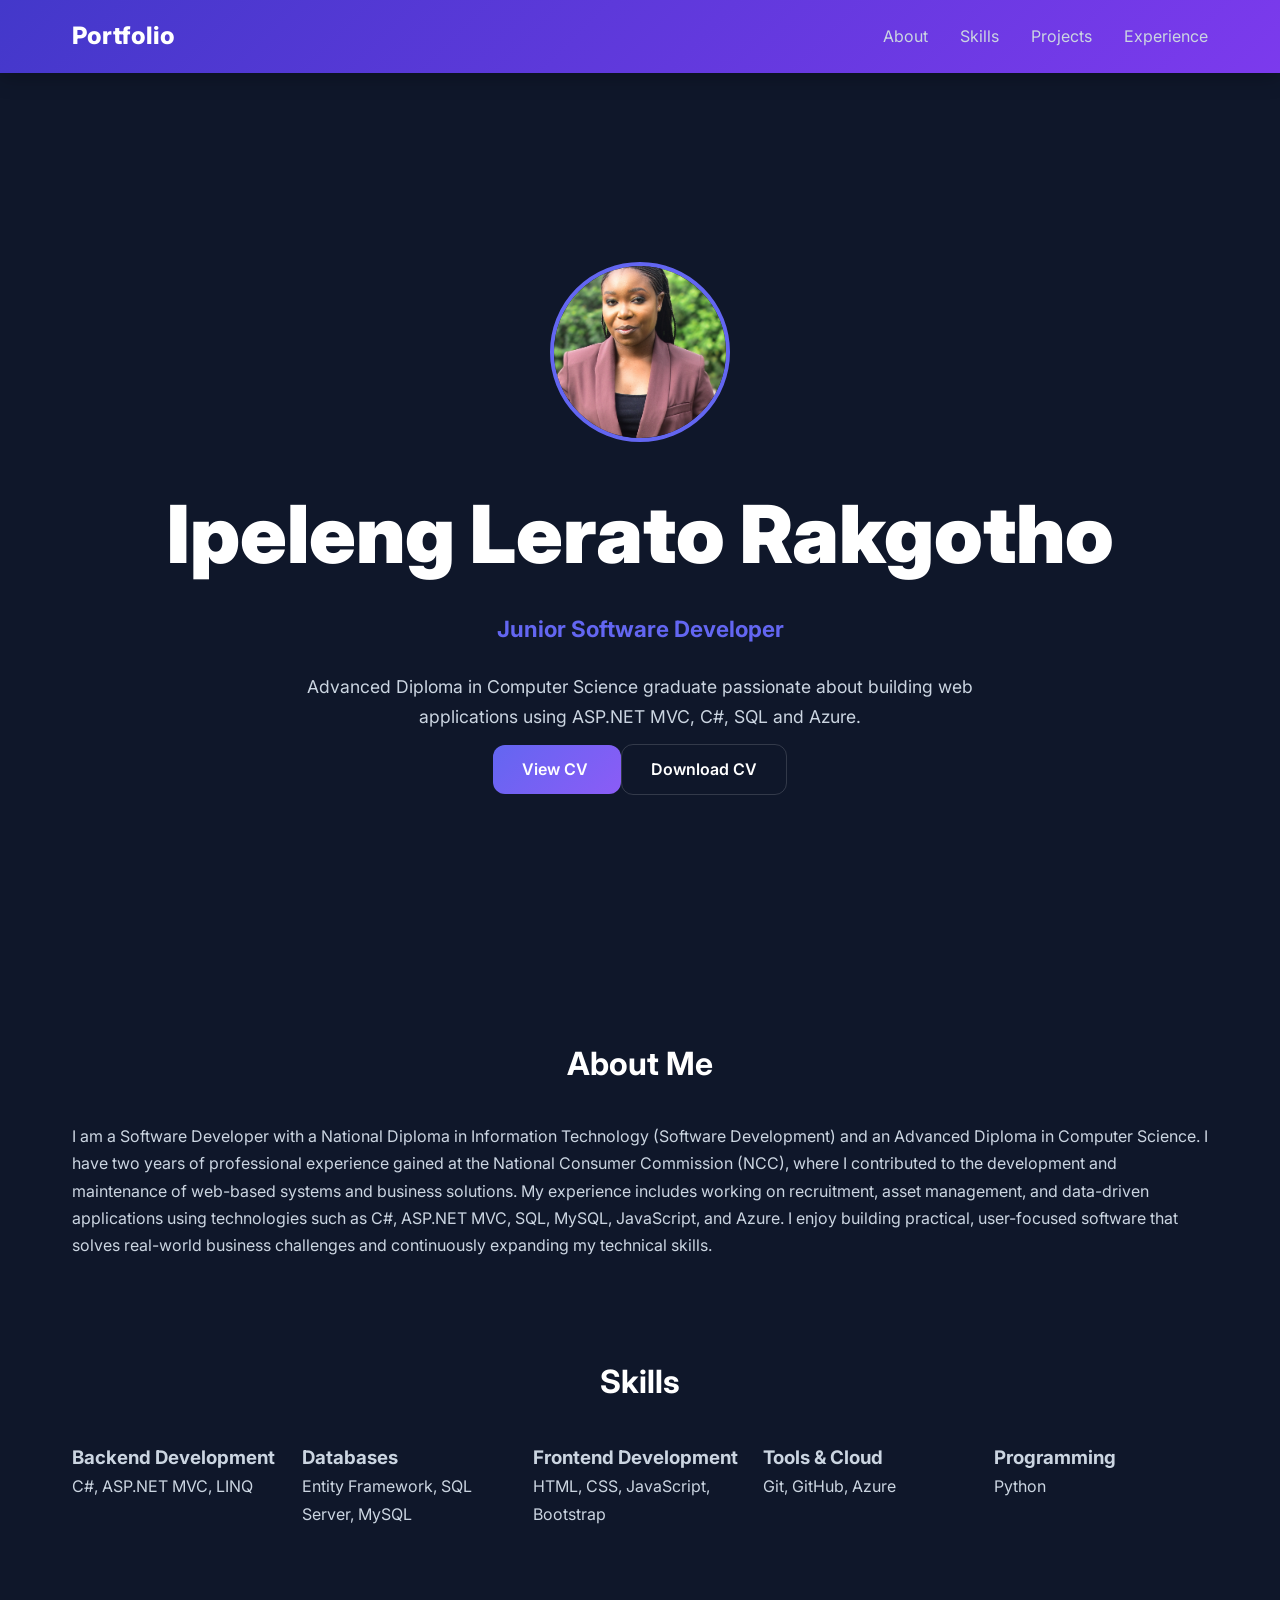
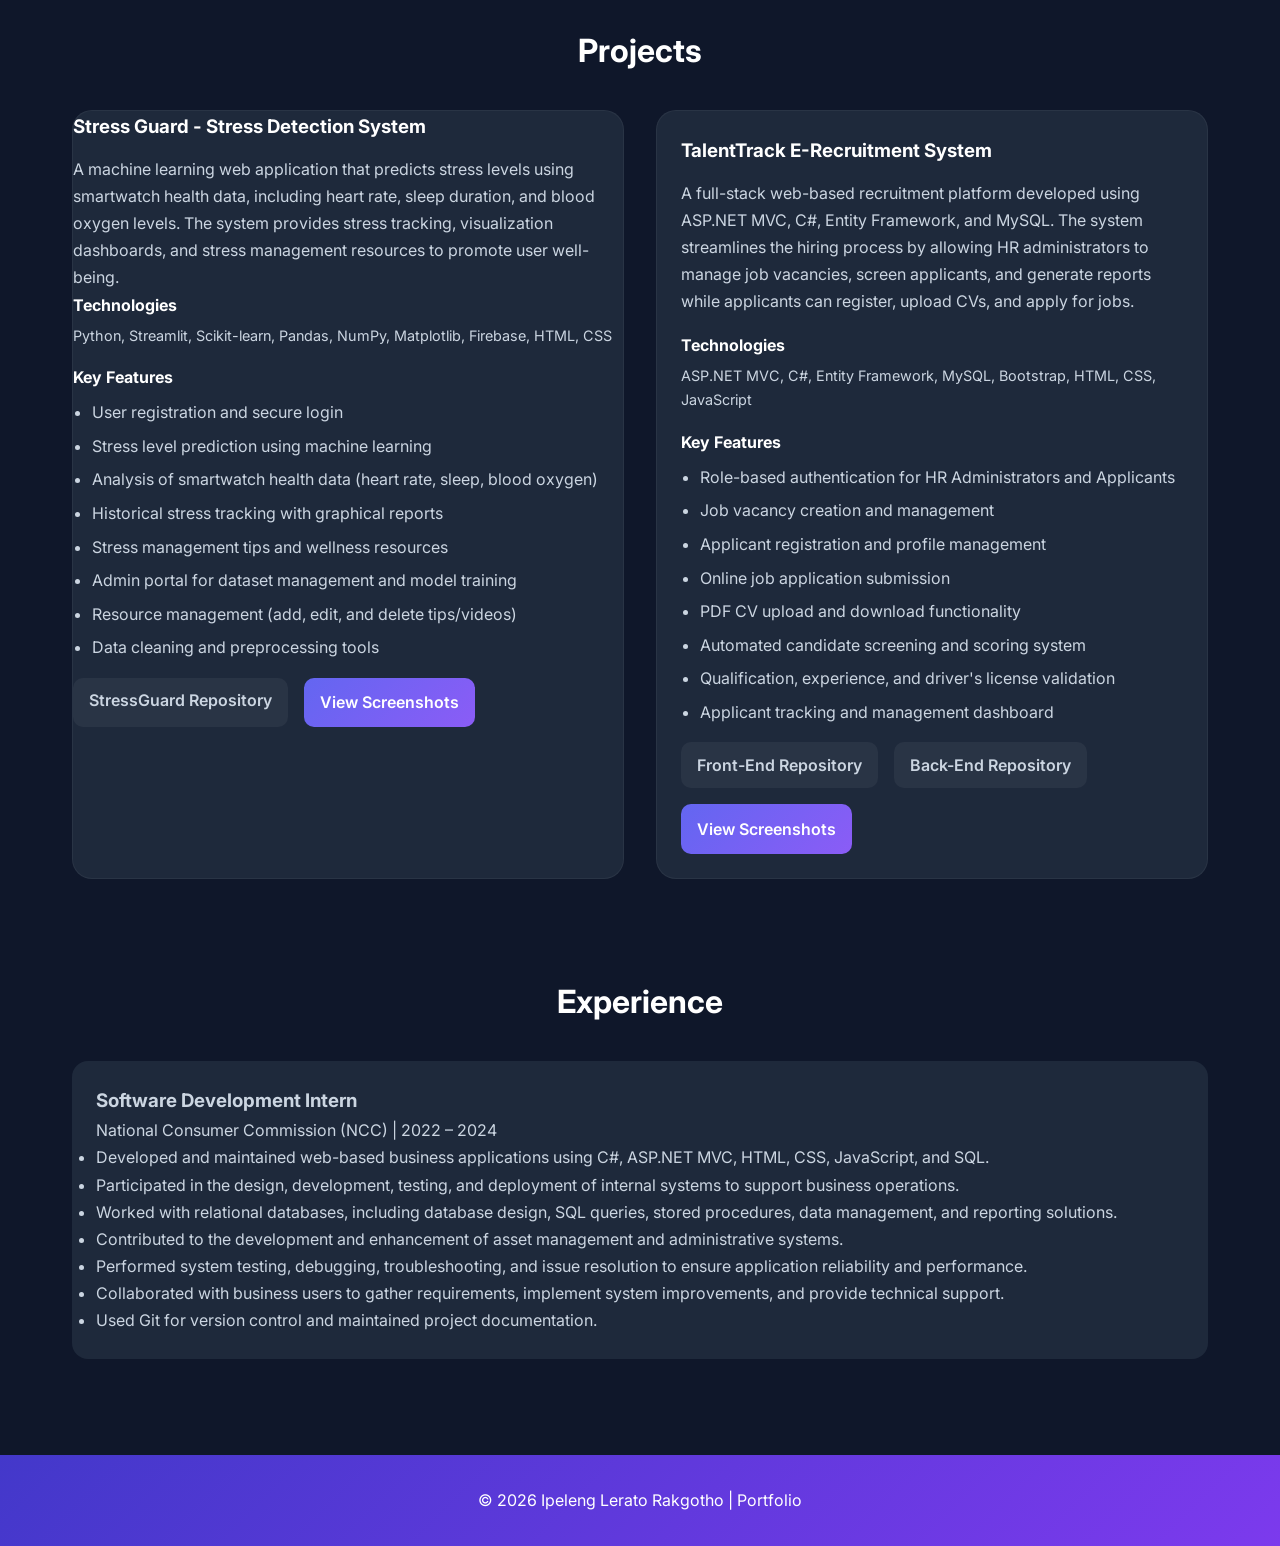
<file: index.html>
﻿
<html lang="en">
<head>
    <meta charset="UTF-8">
    <meta name="viewport" content="width=device-width, initial-scale=1.0">
    <title>Ipeleng Rakgotho | Portfolio</title>
    <link rel="stylesheet" href="style.css">
</head>
<body>

    <header>
        <nav>
            <h2 class="logo">Portfolio</h2>

            <ul class="nav-links">
                <li><a href="#about">About</a></li>
                <li><a href="#skills">Skills</a></li>
                <li><a href="#projects">Projects</a></li>
                <li><a href="#experience">Experience</a></li>
            </ul>

        </nav>
    </header>

    <section class="hero">
        <img src="profile.JPG" alt="Profile Picture">

        <h1>Ipeleng Lerato Rakgotho</h1>

        <h3>Junior Software Developer</h3>

        <p>
            Advanced Diploma in Computer Science graduate passionate about
            building web applications using ASP.NET MVC, C#, SQL and Azure.
        </p>

        <div class="buttons">
            <a href="ILRAKGOTHO_CV.pdf" target="_blank" class="btn">
                View CV
            </a>

            <a href="ILRAKGOTHO_CV.pdf" download class="btn secondary">
                Download CV
            </a>
        </div>
    </section>

    <section id="about" class="card">
        <h2>About Me</h2>

        <p>
            I am a Software Developer with a National Diploma in Information Technology (Software Development)
            and an Advanced Diploma in Computer Science. I have two years of professional experience gained at
            the National Consumer Commission (NCC), where I contributed to the development and maintenance of
            web-based systems and business solutions. My experience includes working on recruitment, asset
            management, and data-driven applications using technologies such as C#, ASP.NET MVC, SQL, MySQL,
            JavaScript, and Azure. I enjoy building practical, user-focused software that solves real-world
            business challenges and continuously expanding my technical skills.

        </p>
    </section>
    <section id="skills" class="card">
        <h2>Skills</h2>

        <div class="skills-grid">

            <div class="skill-category">
                <h3>Backend Development</h3>
                <p>C#, ASP.NET MVC, LINQ</p>
            </div>

            <div class="skill-category">
                <h3>Databases</h3>
                <p>Entity Framework, SQL Server, MySQL</p>
            </div>

            <div class="skill-category">
                <h3>Frontend Development</h3>
                <p>HTML, CSS, JavaScript, Bootstrap</p>
            </div>

            <div class="skill-category">
                <h3>Tools & Cloud</h3>
                <p>Git, GitHub, Azure</p>
            </div>

            <div class="skill-category">
                <h3>Programming</h3>
                <p>Python</p>
            </div>

        </div>
    </section>

    <section id="projects" class="card">
        <h2>Projects</h2>

        <div class="projects-grid">

            <div class="project">
                <h3>Stress Guard - Stress Detection System</h3>
                <p>
                    A machine learning web application that predicts stress levels
                    using smartwatch health data, including heart rate, sleep duration,
                    and blood oxygen levels. The system provides stress tracking,
                    visualization dashboards, and stress management resources to promote user well-being.
                </p>

                <div class="info-grid">
                    <div>
                        <h4>Technologies</h4>
                        <p>
                            Python, Streamlit, Scikit-learn, Pandas, NumPy, Matplotlib, Firebase, HTML, CSS
                        </p>
                    </div>


                </div>

                <div class="section-block">
                    <h4>Key Features</h4>

                    <ul>
                        <li>User registration and secure login</li>
                        <li>Stress level prediction using machine learning</li>
                        <li>Analysis of smartwatch health data (heart rate, sleep, blood oxygen)</li>
                        <li>Historical stress tracking with graphical reports</li>
                        <li>Stress management tips and wellness resources</li>
                        <li>Admin portal for dataset management and model training</li>
                        <li>Resource management (add, edit, and delete tips/videos)</li>
                        <li>Data cleaning and preprocessing tools</li>

                    </ul>
                </div>

                <div class="project-links">

                    <a href="https://github.com/IpelengRakgotho/StressDetection.git">
                        StressGuard Repository
                    </a>

                    <a href="stressguard.html" class="btn-screenshots">
                        View Screenshots
                    </a>

                </div>


            </div>


            <div class="project">

                <div class="project-content">

                    <h3>TalentTrack E-Recruitment System</h3>

                    <p class="project-summary">
                        A full-stack web-based recruitment platform developed using
                        ASP.NET MVC, C#, Entity Framework, and MySQL. The system
                        streamlines the hiring process by allowing HR administrators
                        to manage job vacancies, screen applicants, and generate reports
                        while applicants can register, upload CVs, and apply for jobs.
                    </p>


                    <div class="info-grid">
                        <div>
                            <h4>Technologies</h4>
                            <p>ASP.NET MVC, C#, Entity Framework, MySQL, Bootstrap, HTML, CSS, JavaScript</p>
                        </div>


                    </div>


                    <div class="section-block">
                        <h4>Key Features</h4>

                        <ul>
                            <li>Role-based authentication for HR Administrators and Applicants</li>
                            <li>Job vacancy creation and management</li>
                            <li>Applicant registration and profile management</li>
                            <li>Online job application submission</li>
                            <li>PDF CV upload and download functionality</li>
                            <li>Automated candidate screening and scoring system</li>
                            <li>Qualification, experience, and driver's license validation</li>
                            <li>Applicant tracking and management dashboard</li>


                        </ul>
                    </div>


                    <div class="project-links">

                        <a href="https://github.com/IpelengRakgotho/talenttrack-frontend.git">
                            Front-End Repository
                        </a>

                        <a href="https://github.com/IpelengRakgotho/talenttrack-backend.git">
                            Back-End Repository
                        </a>

                        <a href="talenttrack.html" class="btn-screenshots">
                            View Screenshots
                        </a>

                    </div>

                </div>
            </div>





        </div>
    </section>

    <section id="experience" class="card">
        <h2>Experience</h2>

        <div class="timeline">

            <div class="timeline-item">
                <h3>Software Development Intern</h3>
                <p>National Consumer Commission (NCC) | 2022 – 2024</p>

                <ul>
                    <li>Developed and maintained web-based business applications using C#, ASP.NET MVC, HTML, CSS, JavaScript, and SQL.</li>

                    <li>Participated in the design, development, testing, and deployment of internal systems to support business operations.</li>

                    <li>Worked with relational databases, including database design, SQL queries, stored procedures, data management, and reporting solutions.</li>

                    <li>Contributed to the development and enhancement of asset management and administrative systems.</li>

                    <li>Performed system testing, debugging, troubleshooting, and issue resolution to ensure application reliability and performance.</li>

                    <li>Collaborated with business users to gather requirements, implement system improvements, and provide technical support.</li>

                    <li>Used Git for version control and maintained project documentation.</li>
                </ul>
            </div>

        </div>
    </section>


    <footer>
        <p>© 2026 Ipeleng Lerato Rakgotho | Portfolio</p>
    </footer>

    <script src="script.js"></script>

</body>
</html>
</file>
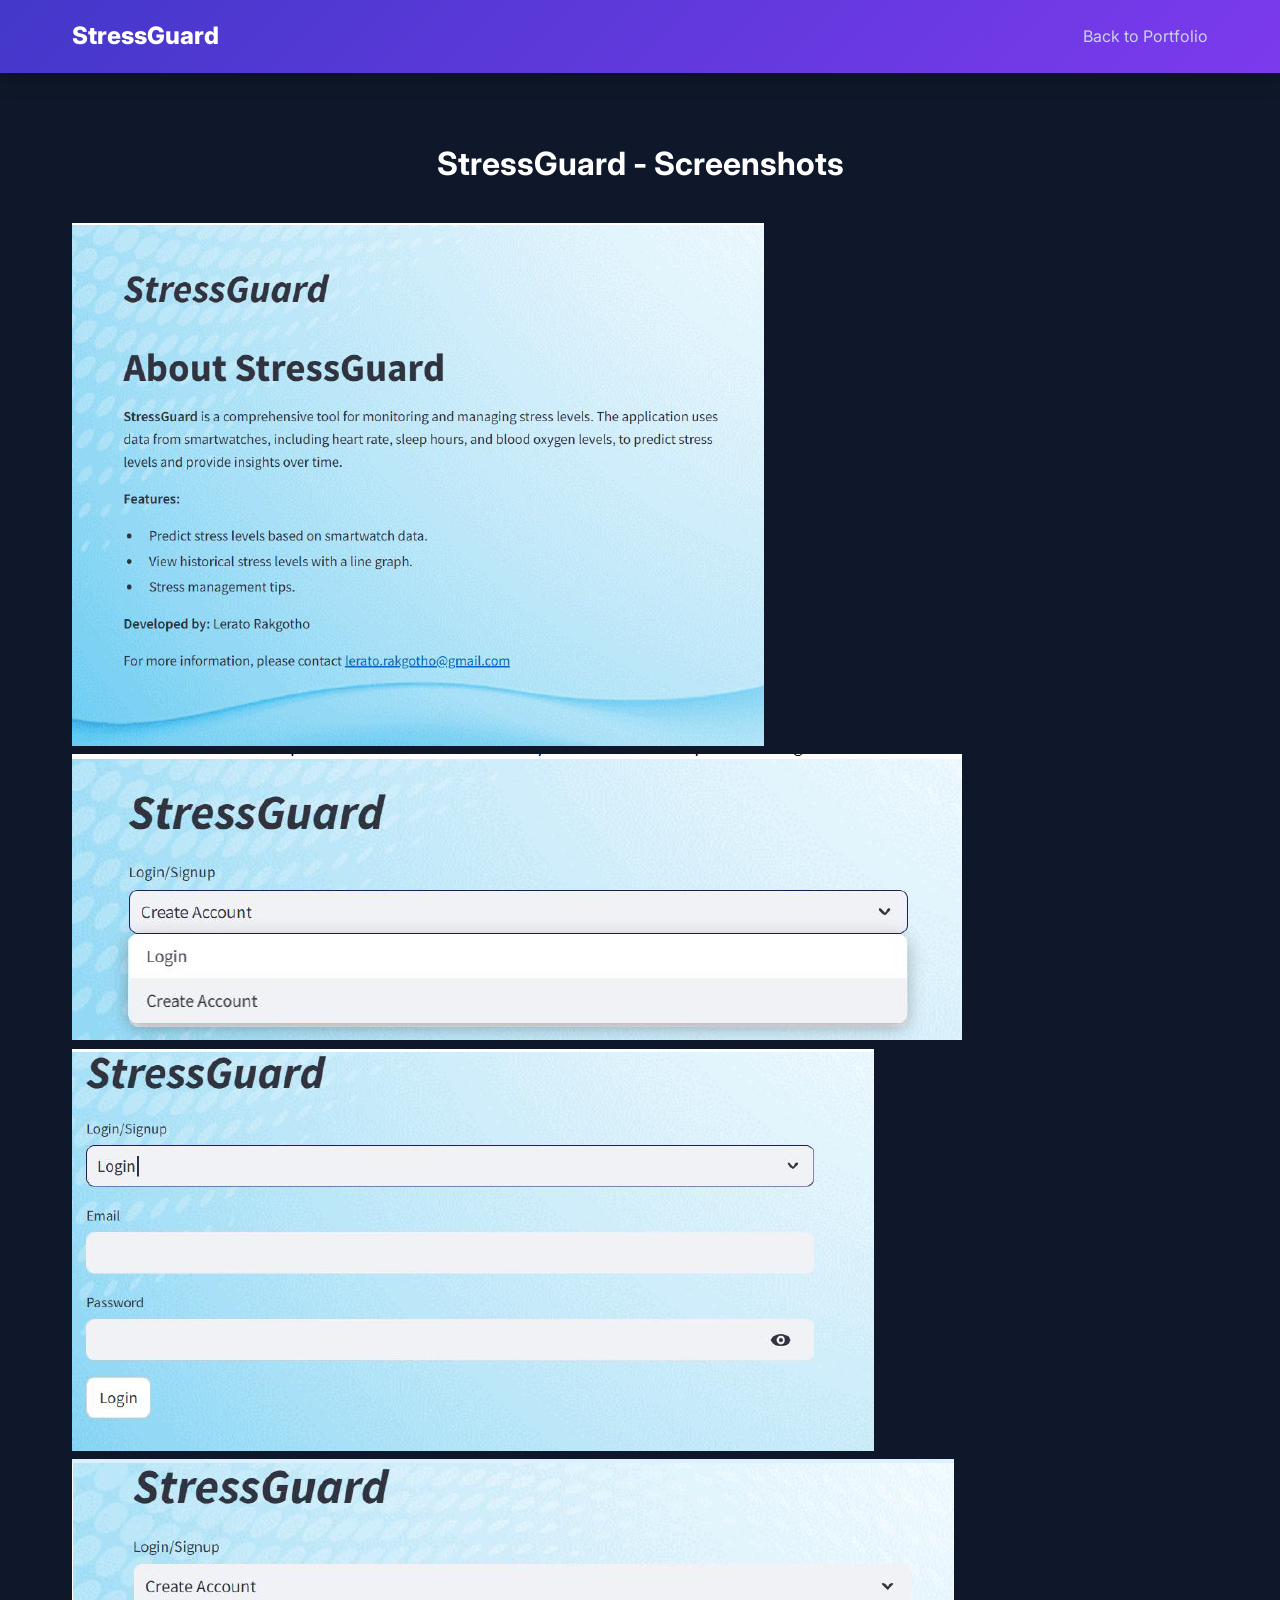
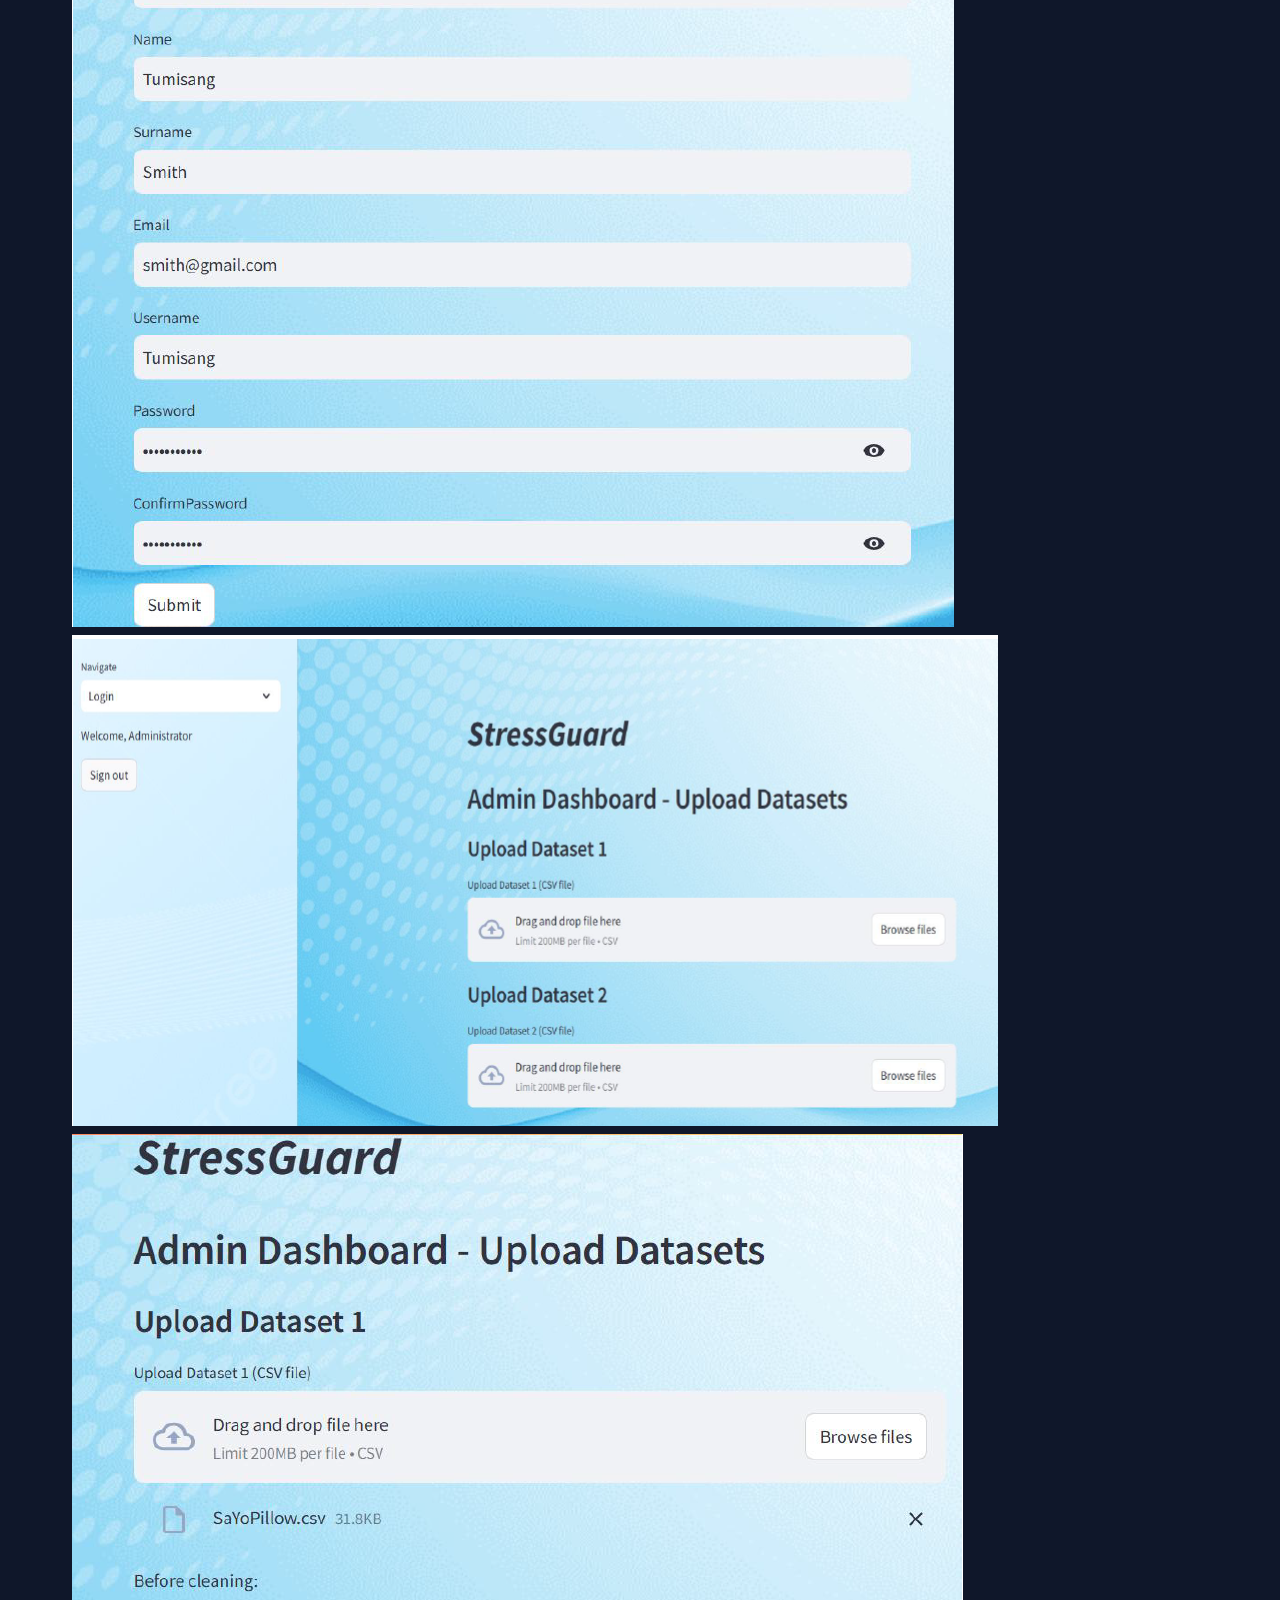
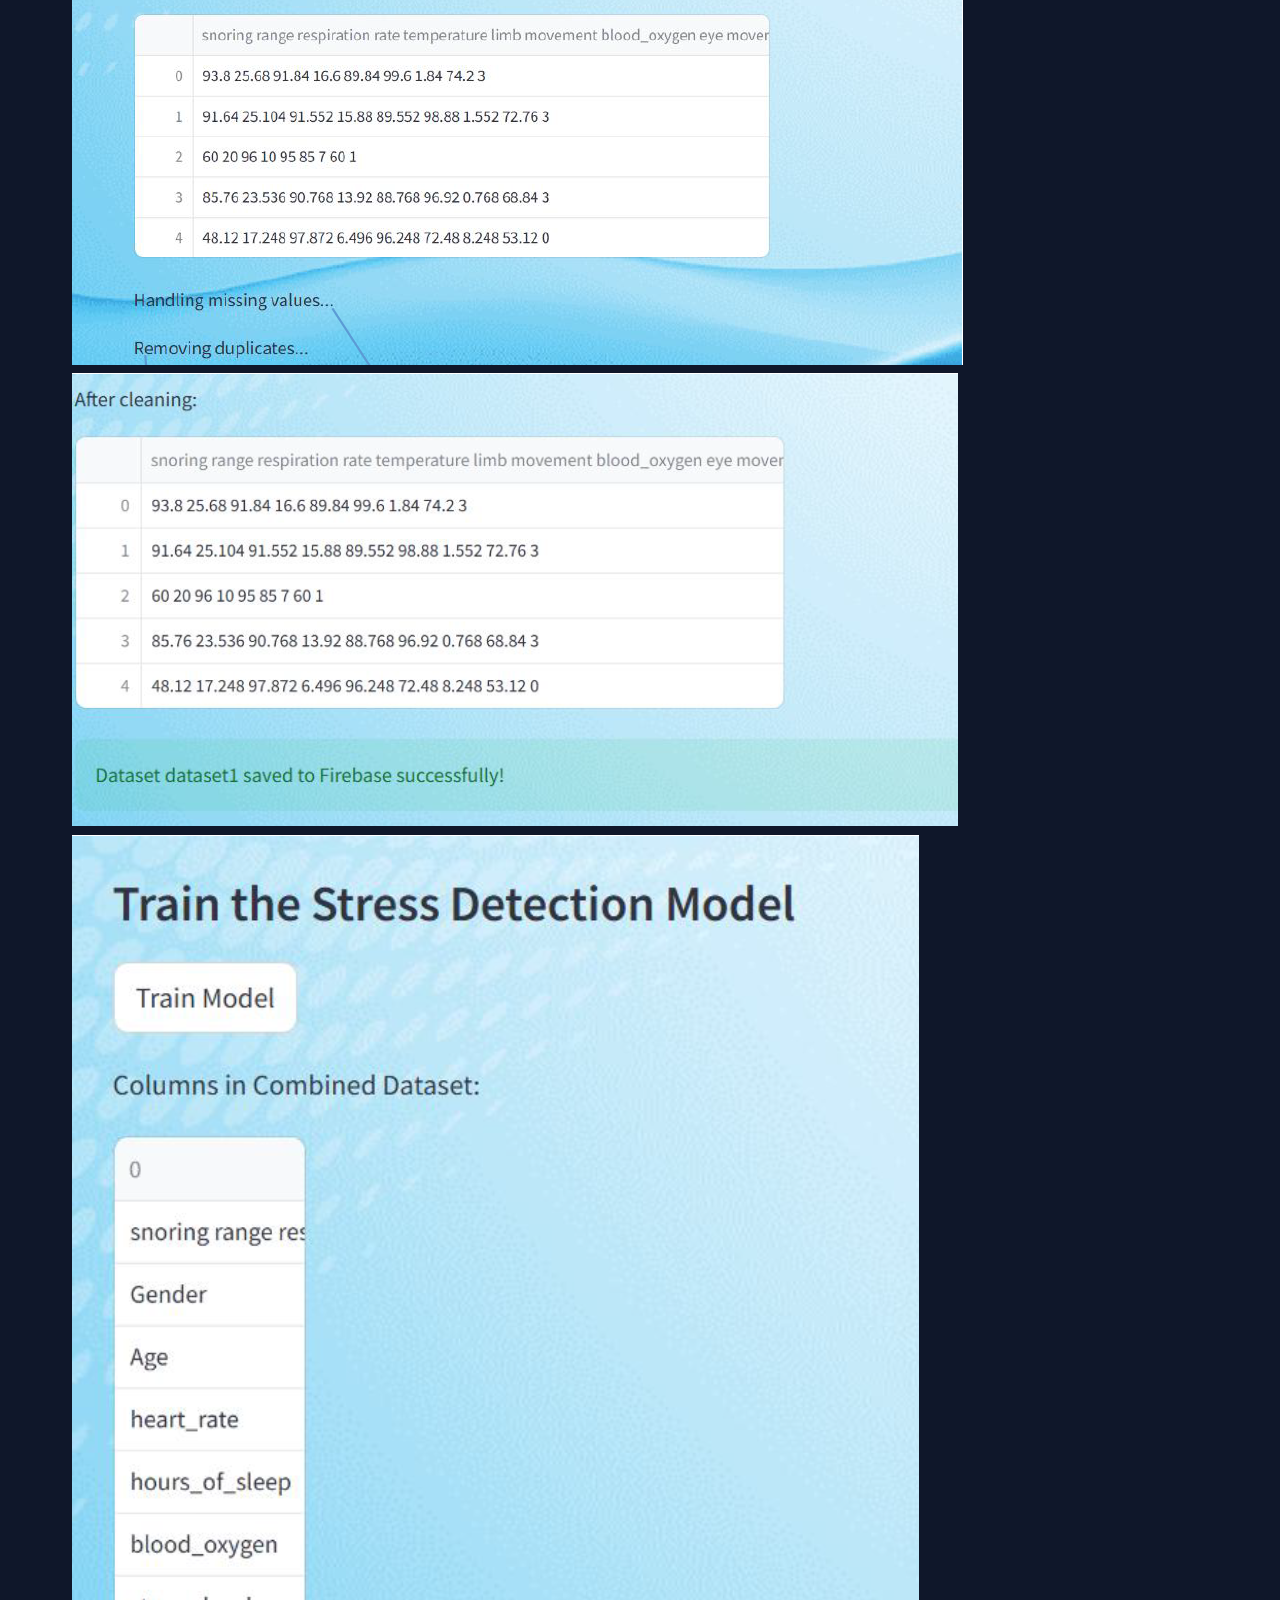
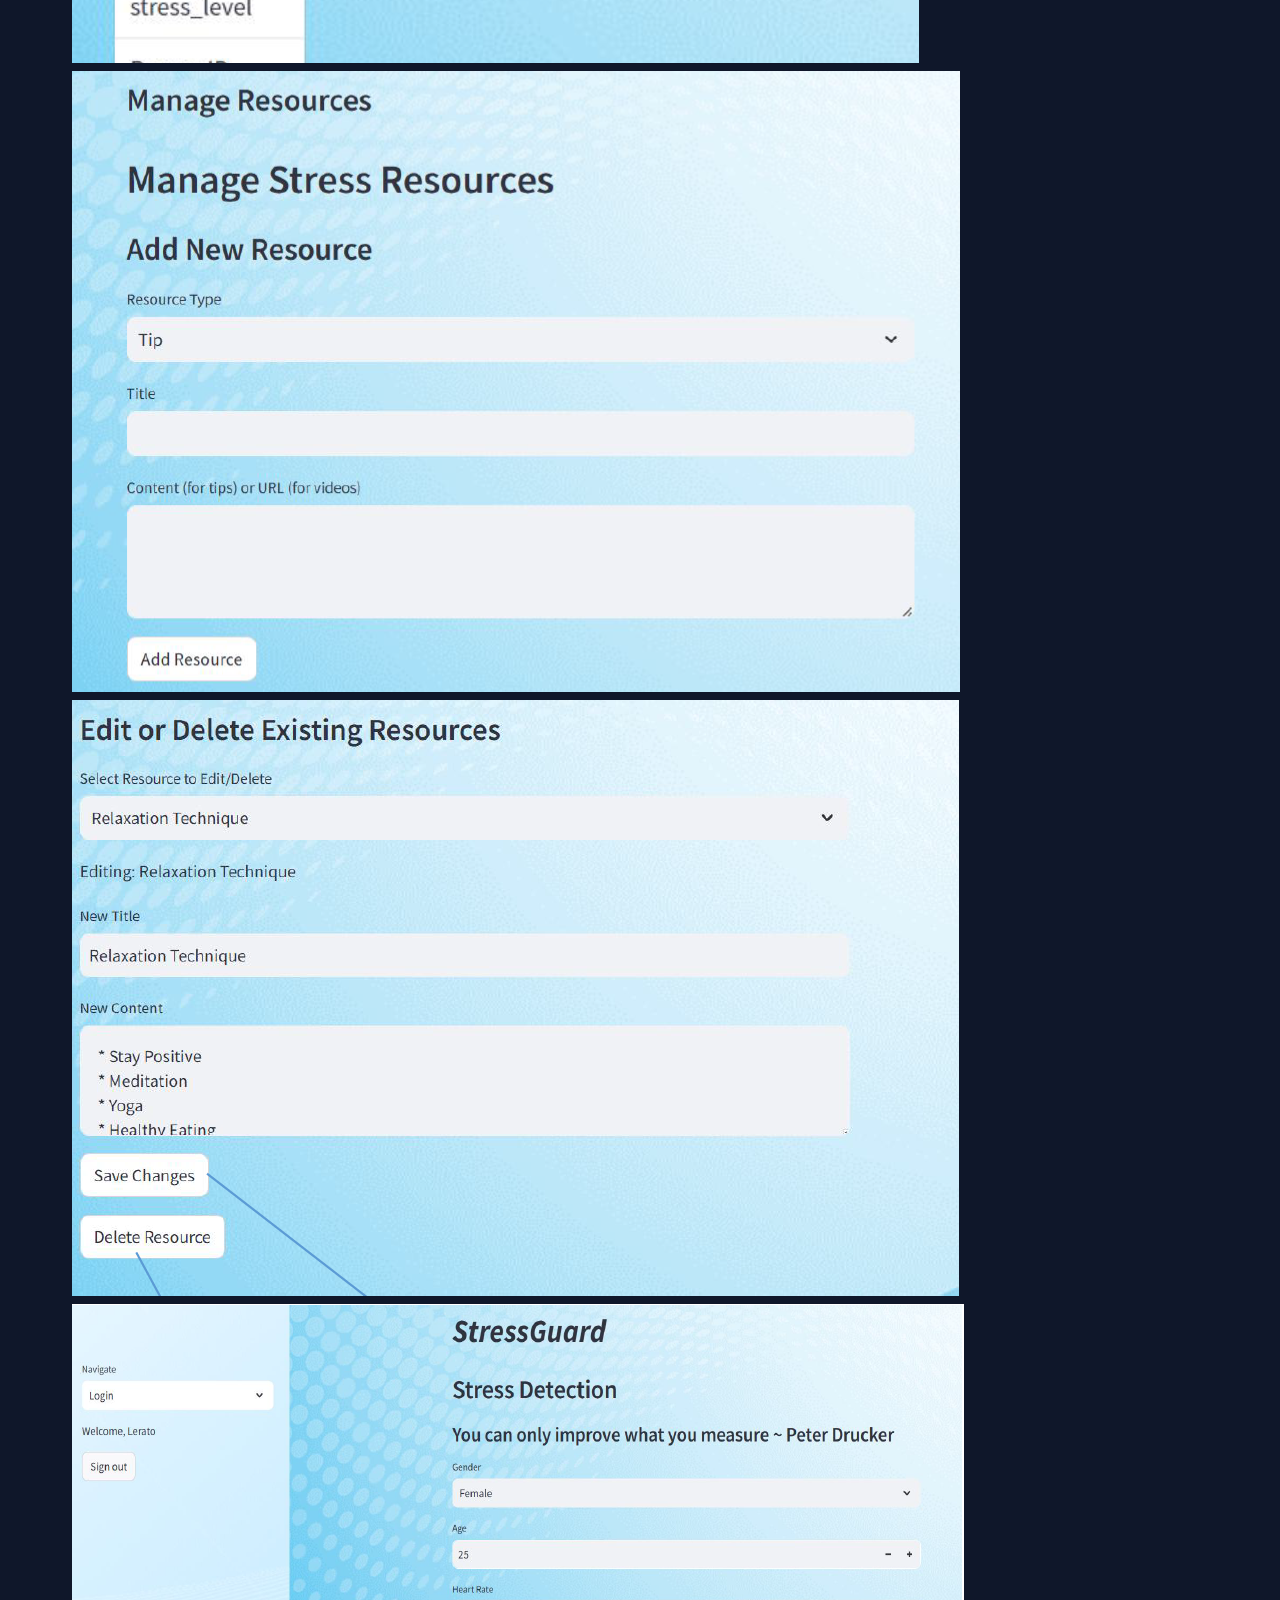
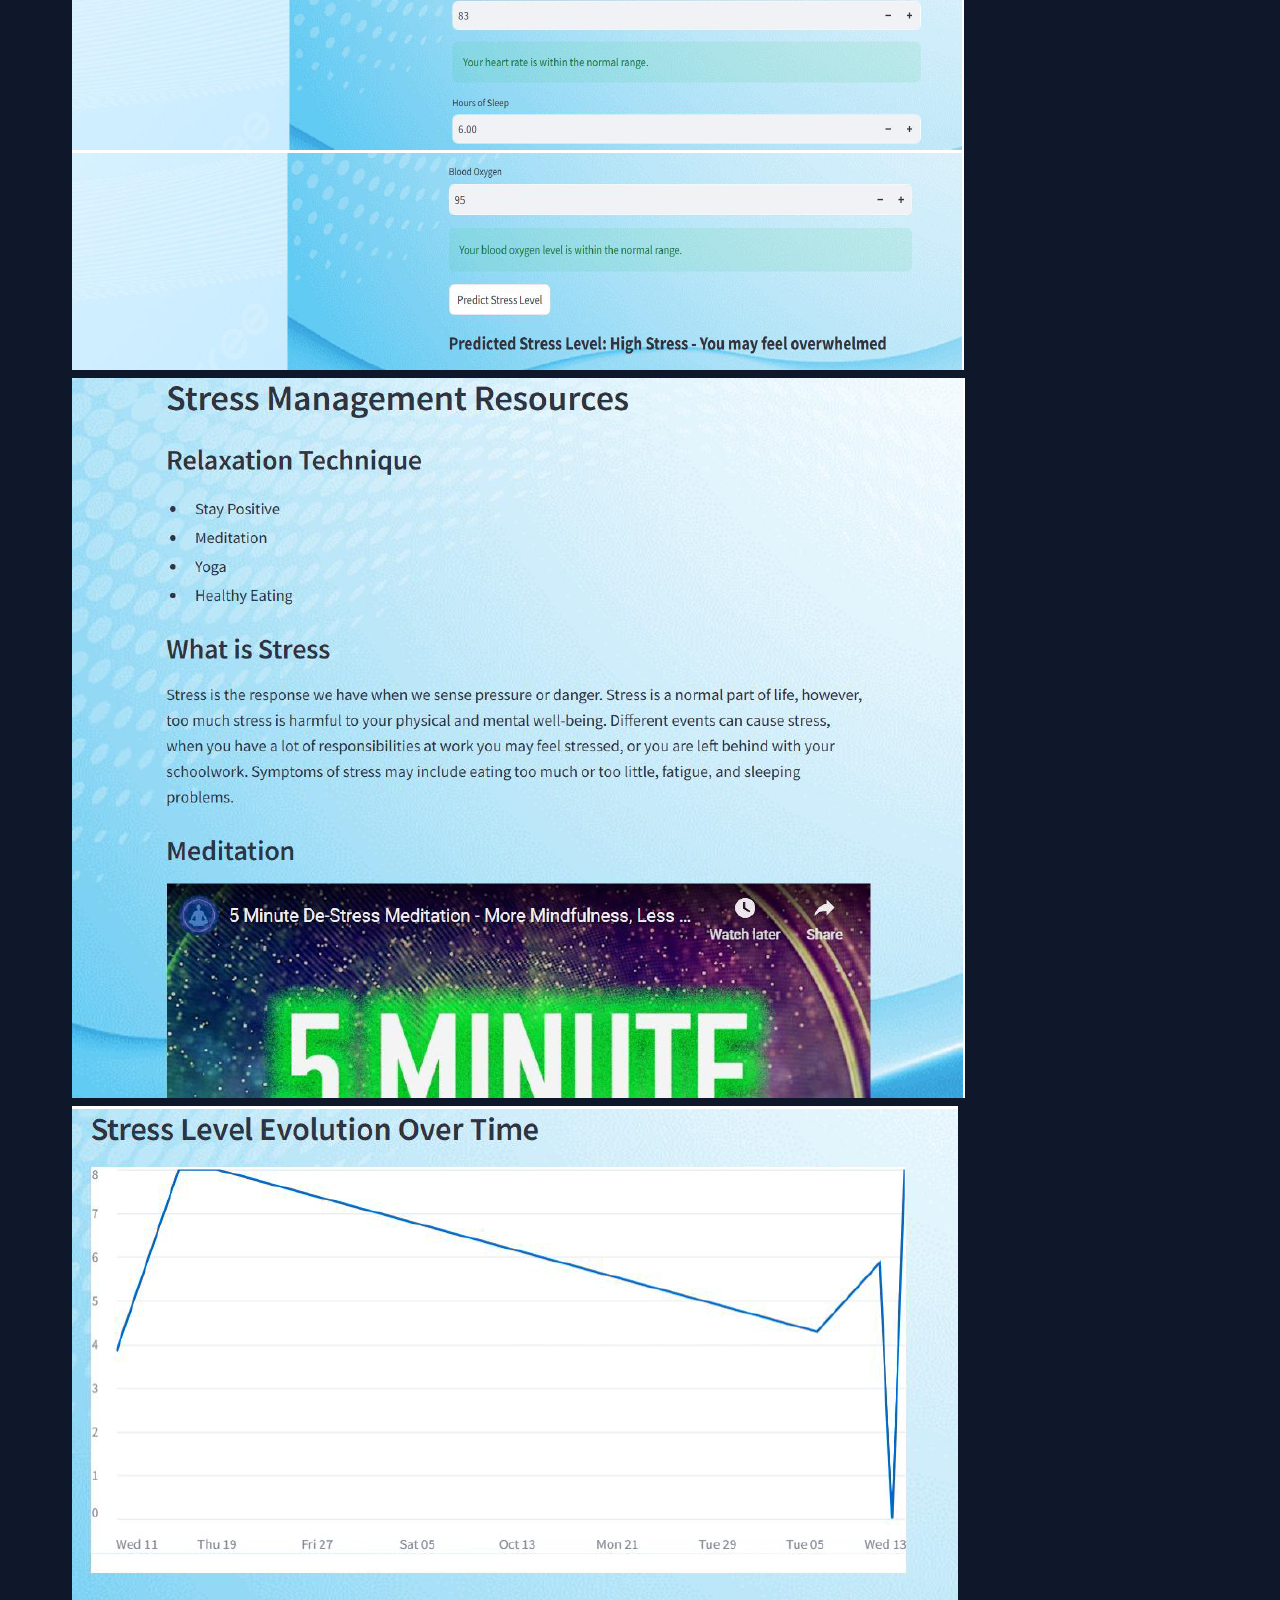
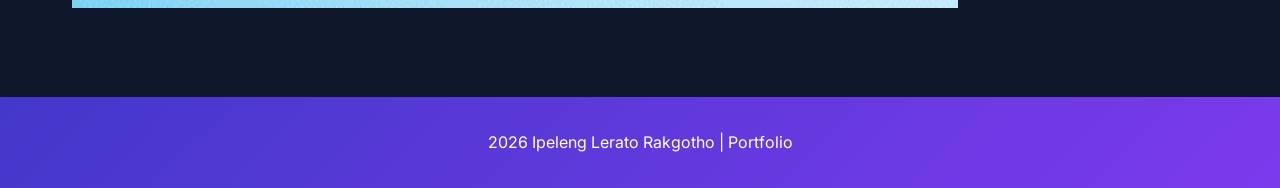
<file: stressguard.html>
<!DOCTYPE html>
<html lang="en">
<head>
    <meta charset="UTF-8">
    <title>TalentTrack Screenshots</title>
    <link rel="stylesheet" href="style.css">
</head>
<body>

<header>
    <nav>
        <h2 class="logo">StressGuard</h2>
        <ul class="nav-links">
            <li><a href="index.html">Back to Portfolio</a></li>
        </ul>
    </nav>
</header>

<section class="card">
    <h2>StressGuard - Screenshots</h2>

    <div class="screenshot-grid">

        <img src="images/about.png"
     alt="About Page">
        <img src="images/Login.png"
       alt="StressGuard Login Screen">
  <img src="images/login2.png"
       alt="StressGuard Login Screen">

  <img src="images/signup.png"
       alt="Signup Page">

  <img src="images/datasets.png"
       alt="Add Datasets">
  <img src="images/cleandata.png"
       alt="Clean Datasets">

  <img src="images/aftercleaningdata.png"
       alt="Cleaned Data">

  <img src="images/trainmodel.png"
       alt="Train Model">
  <img src="images/resources.png"
       alt="Resources">

  <img src="images/editresource.png"
       alt="Edit Resources">
  <img src="images/userpage.png"
       alt="User Page">
        <img src="images/stressResources.png"
     alt="User Page">
        <img src="images/graph.png"
     alt="User Page">

    </div>
</section>

<footer>
    <p> 2026 Ipeleng Lerato Rakgotho | Portfolio</p>
</footer>

</body>
</html>
</file>
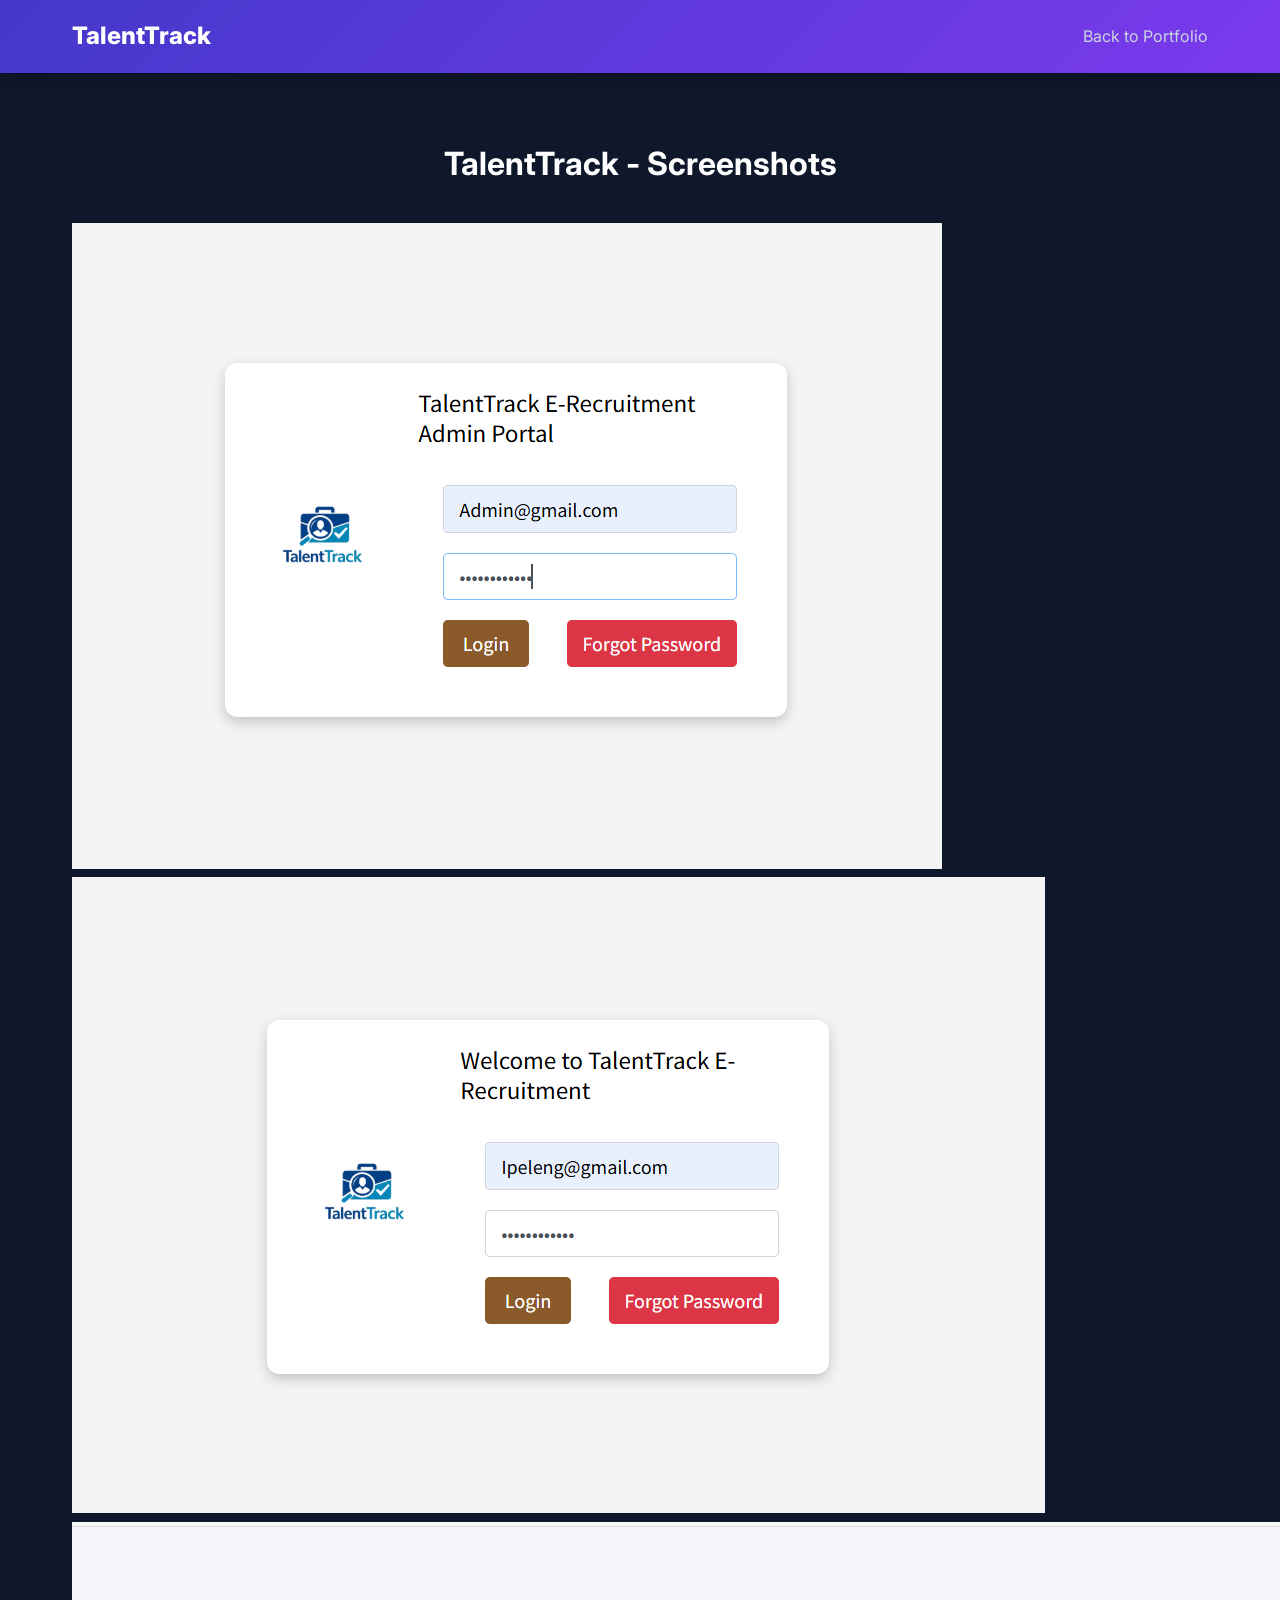
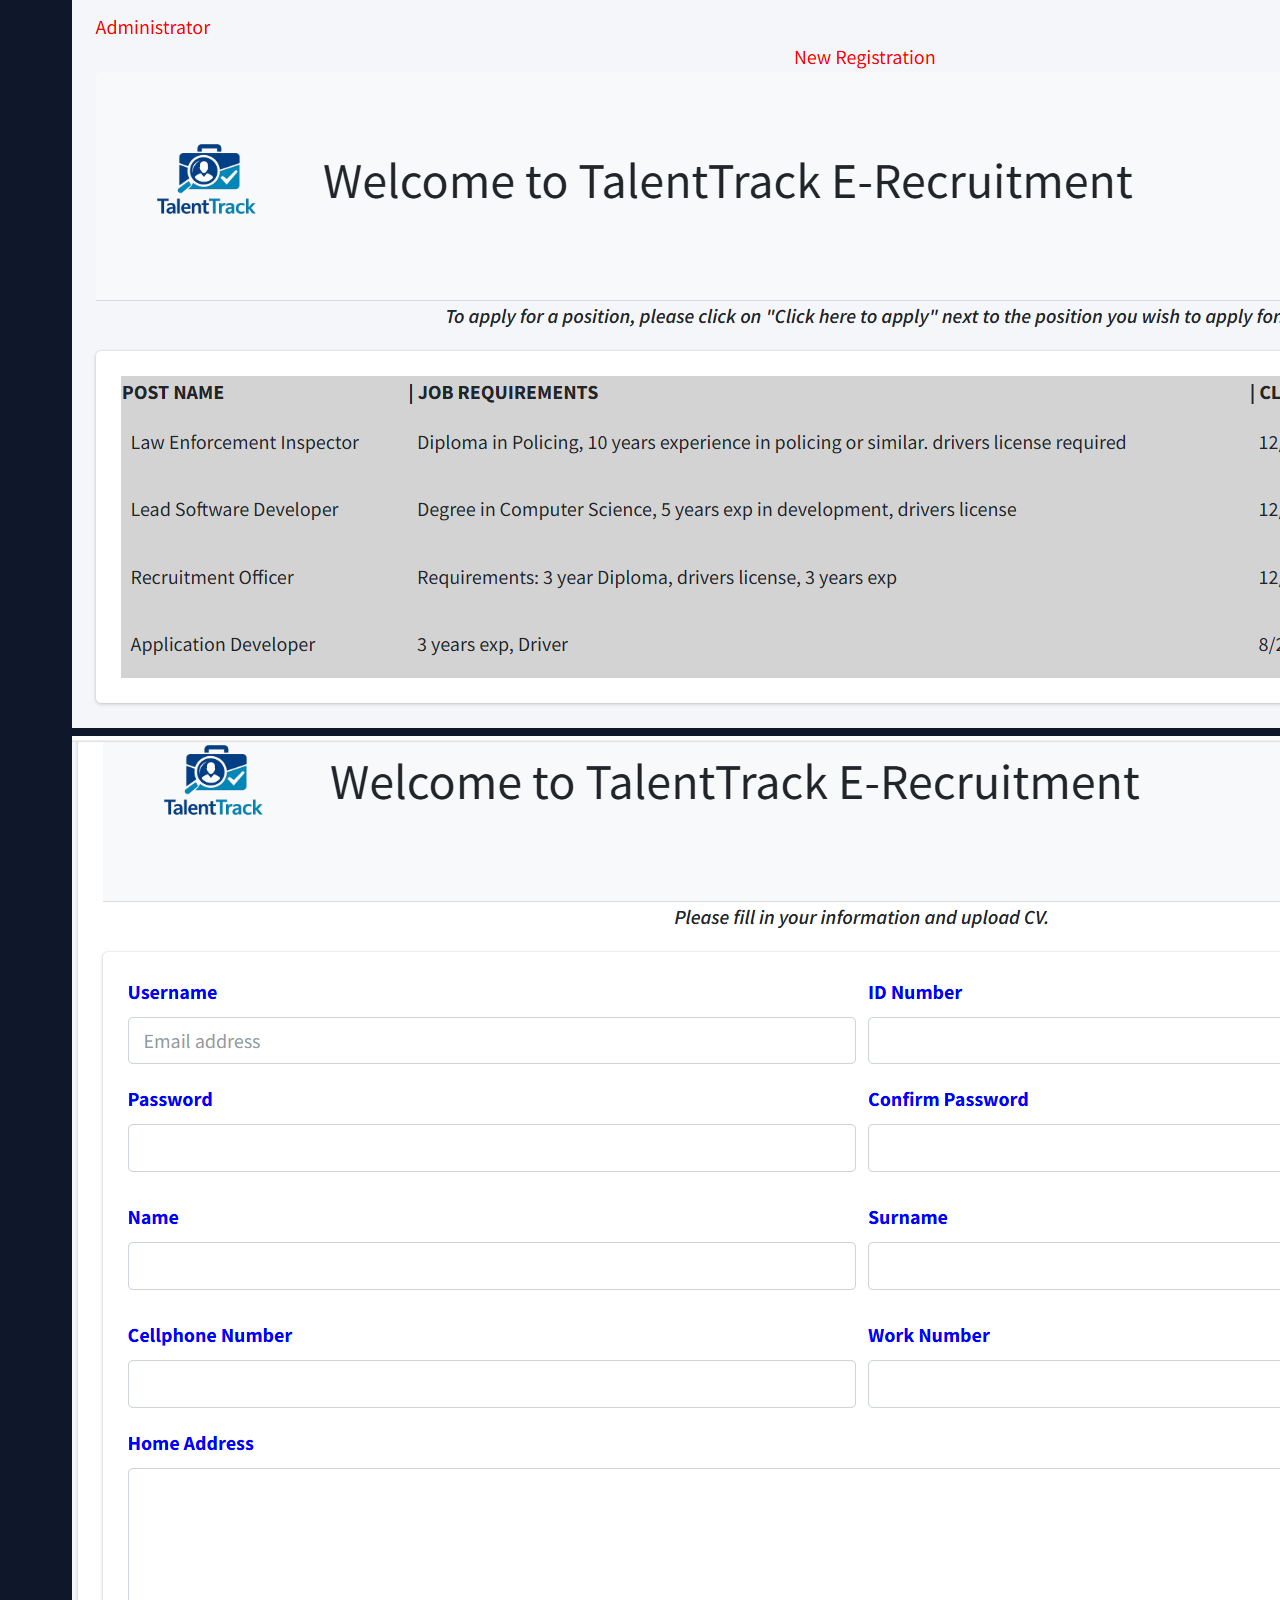
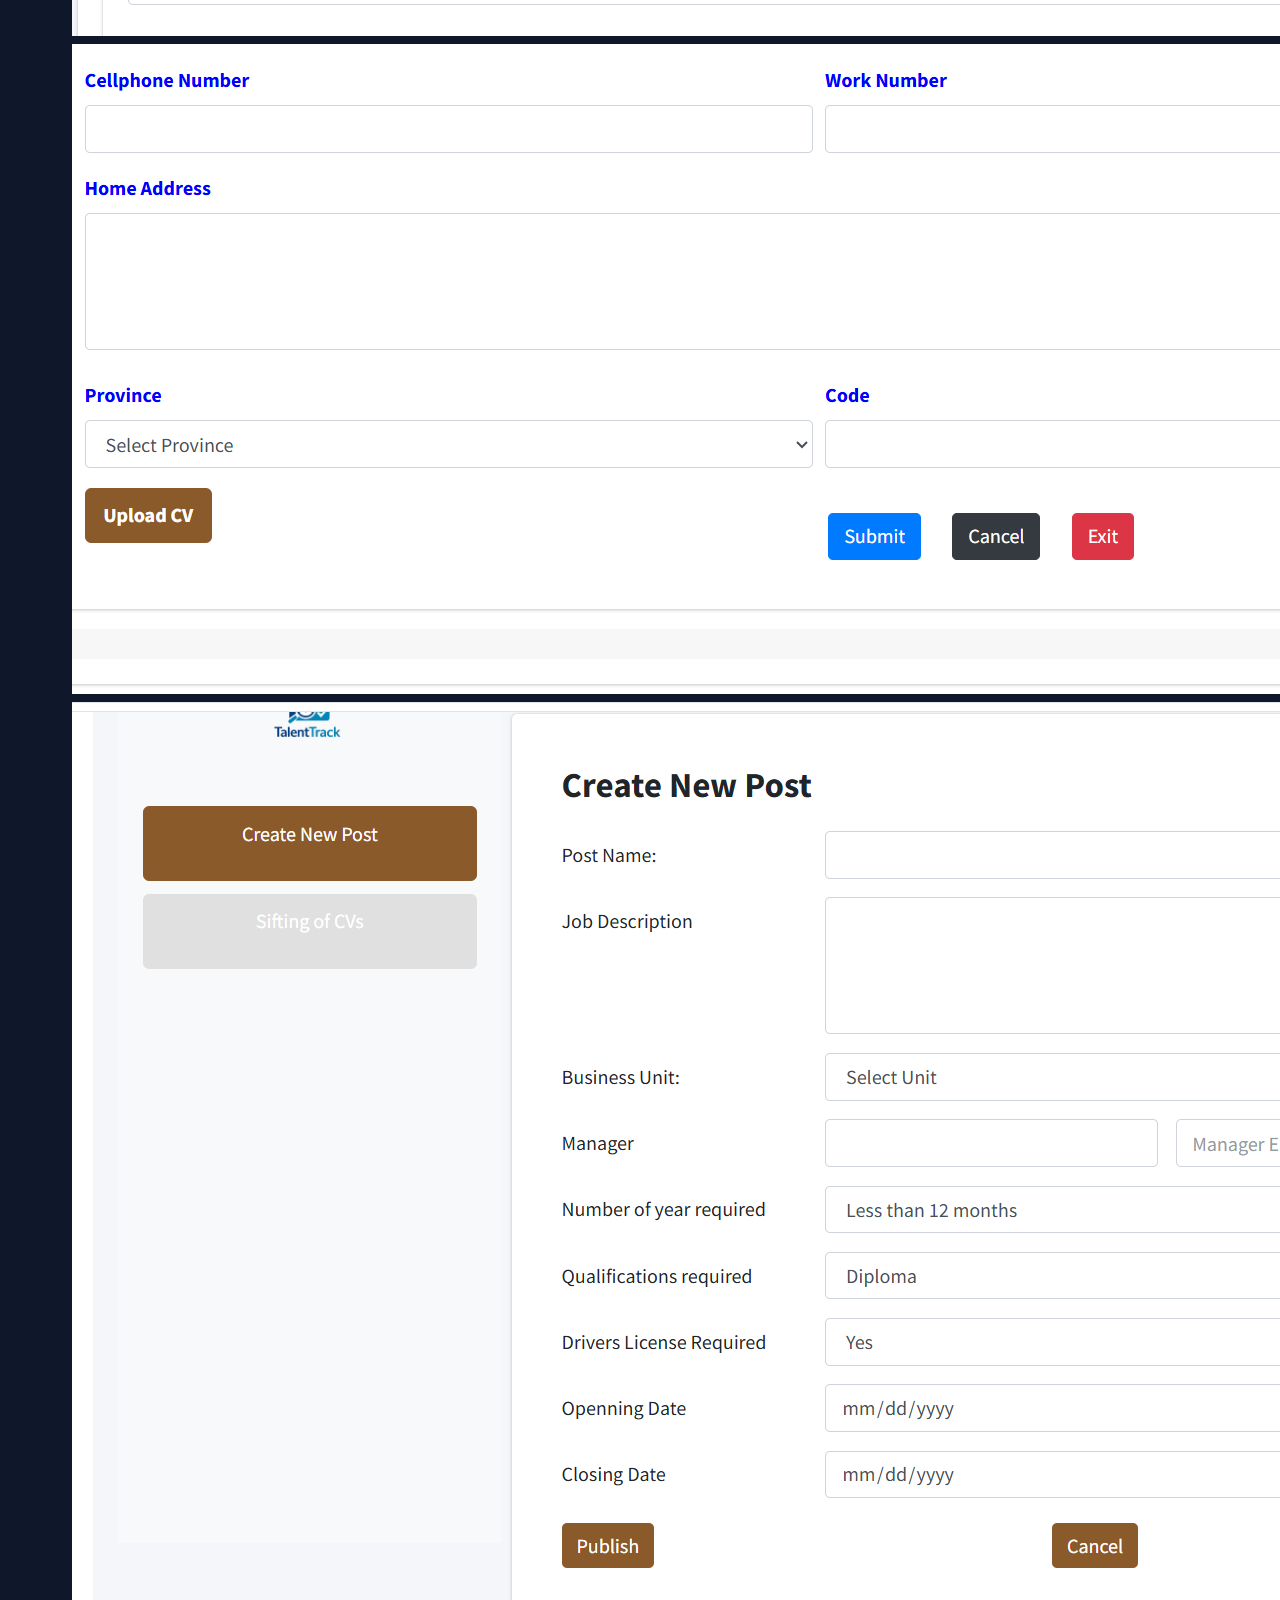
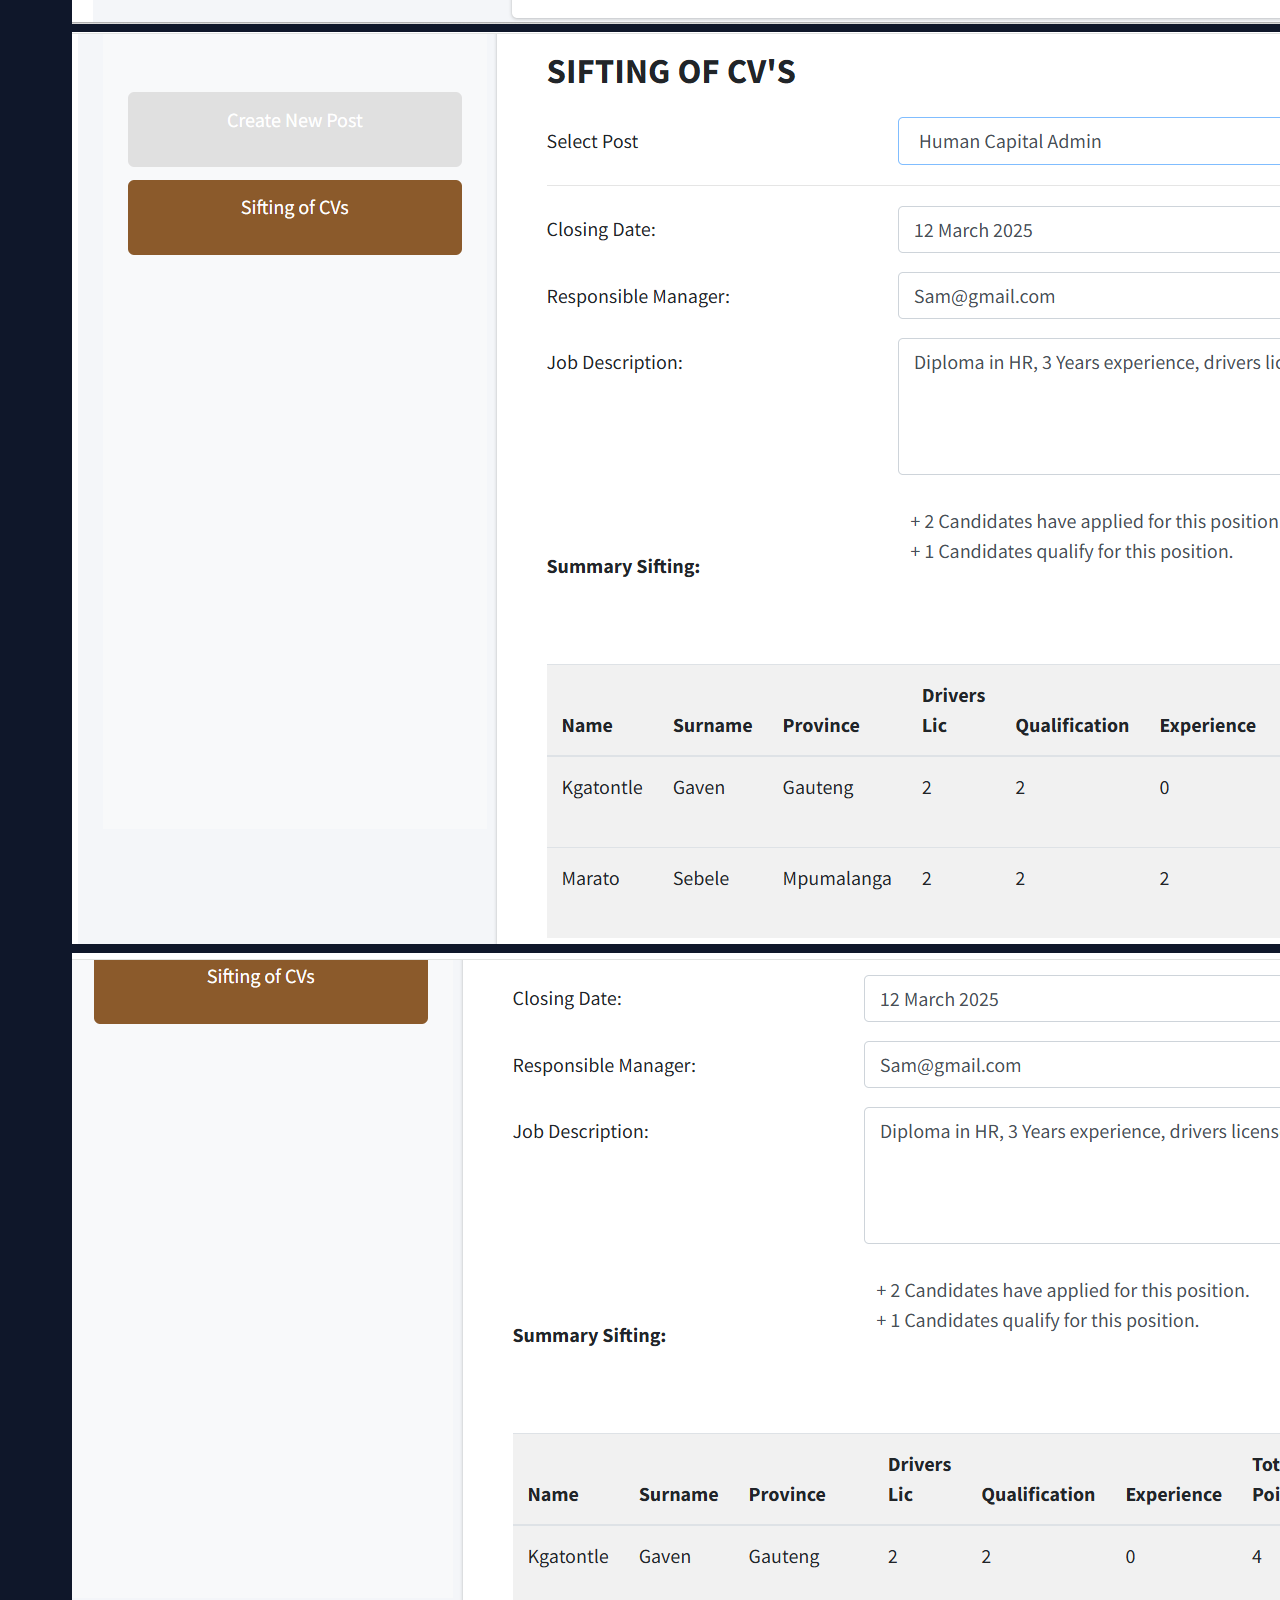
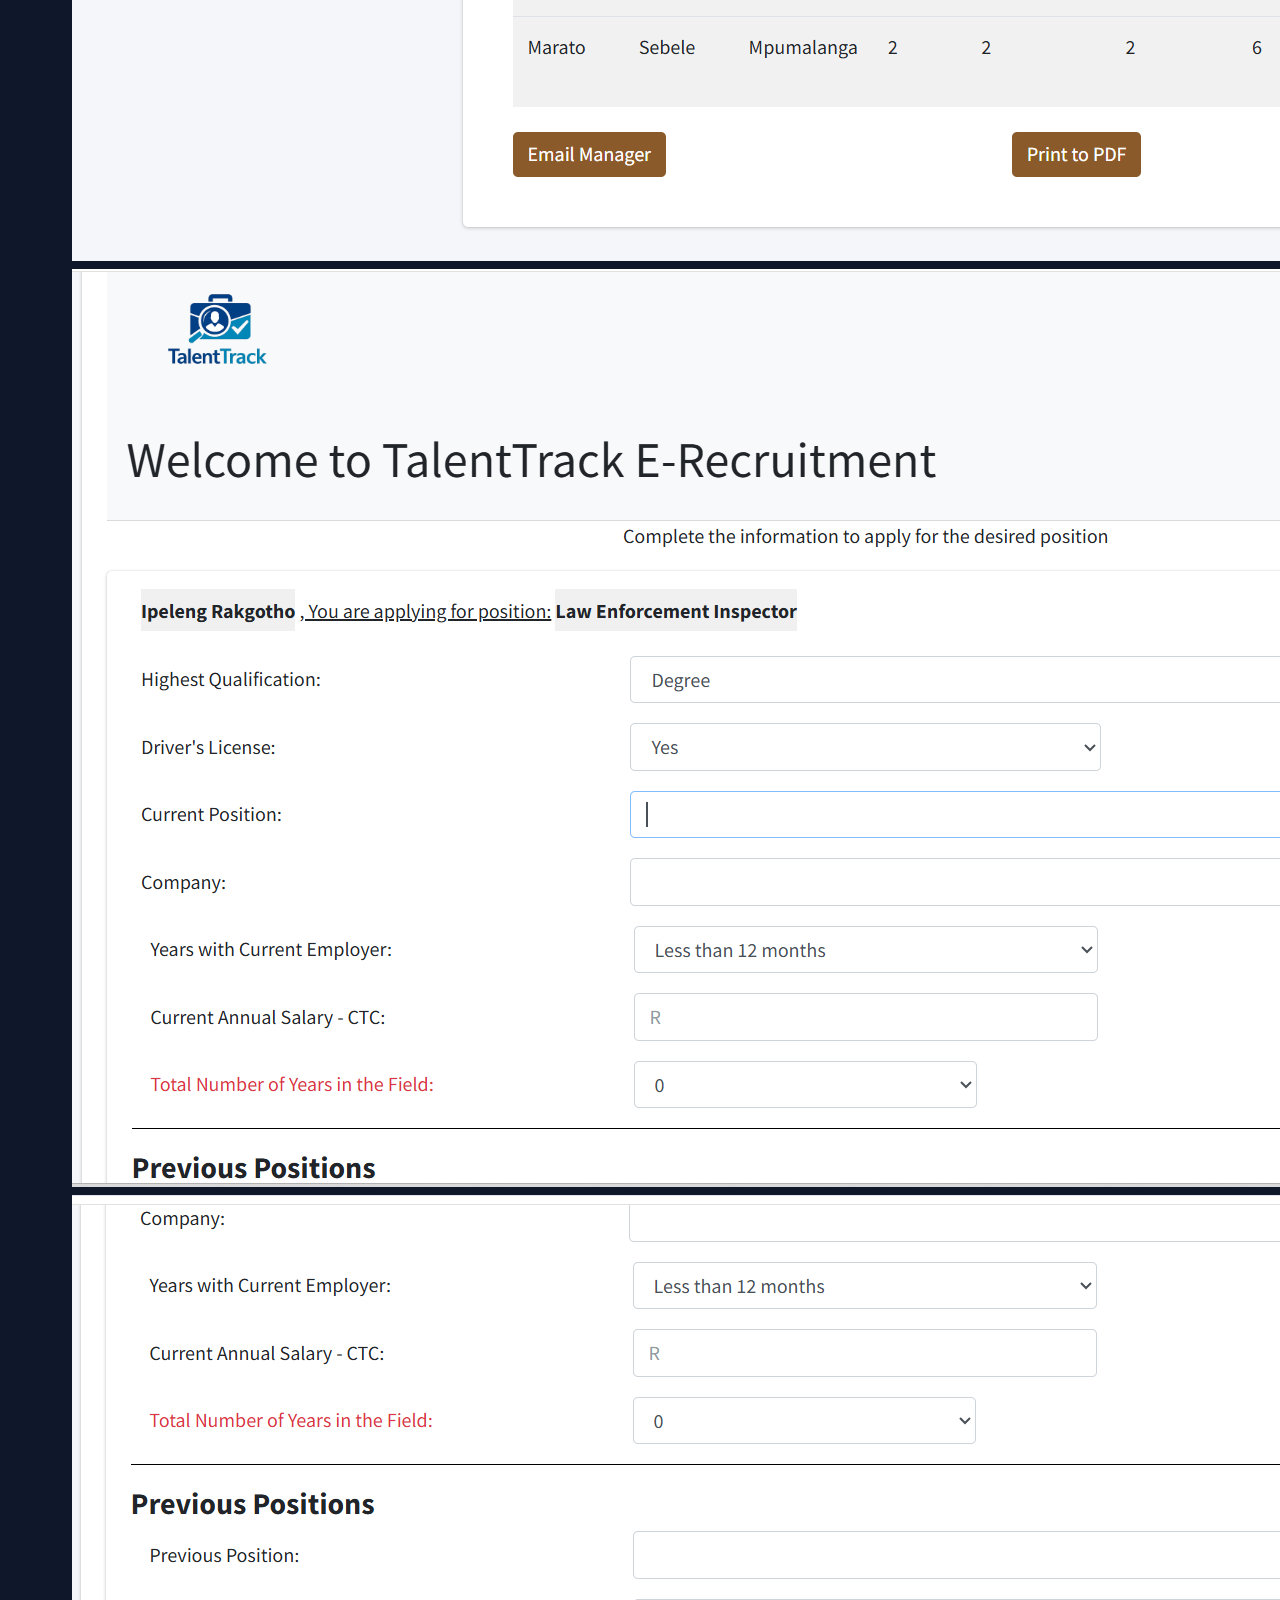
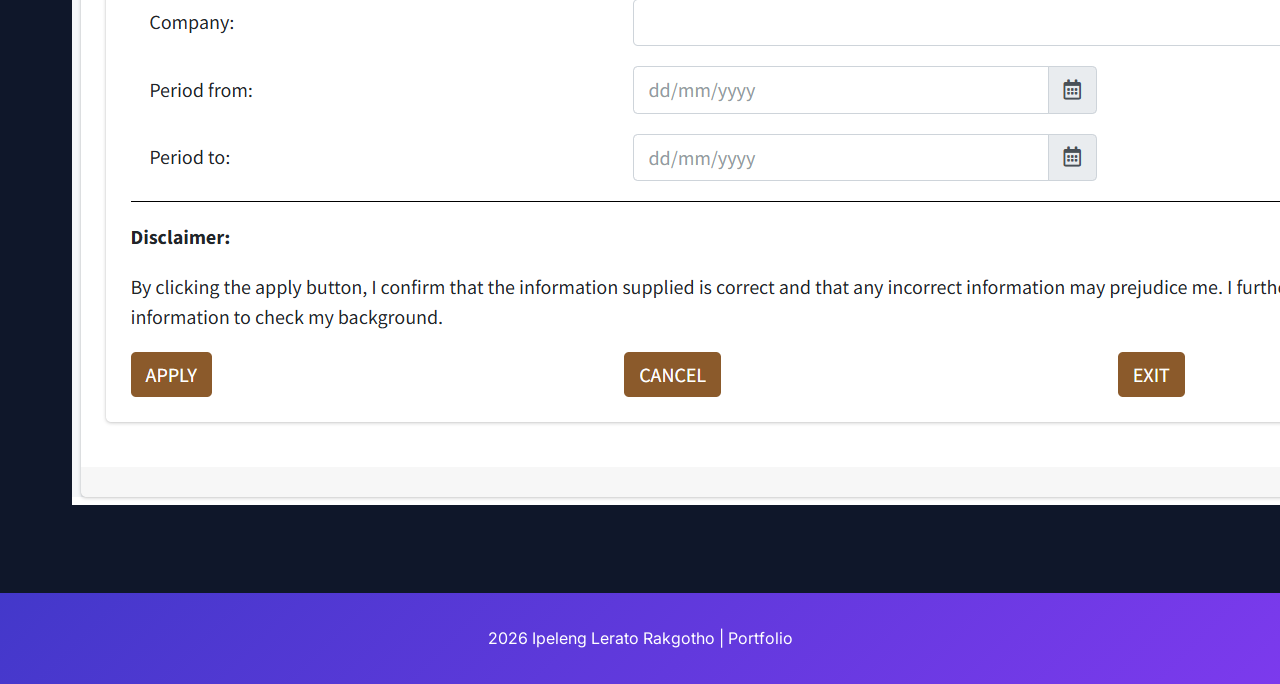
<file: talenttrack.html>
<!DOCTYPE html>
<html lang="en">
<head>
    <meta charset="UTF-8">
    <title>TalentTrack Screenshots</title>
    <link rel="stylesheet" href="style.css">
</head>
<body>

<header>
    <nav>
        <h2 class="logo">TalentTrack</h2>
        <ul class="nav-links">
            <li><a href="index.html">Back to Portfolio</a></li>
        </ul>
    </nav>
</header>

<section class="card">
    <h2>TalentTrack - Screenshots</h2>

    <div class="screenshot-grid">

        <img src="images/Admin-Login.png"
       alt="TalentTrack Login Screen">
  <img src="images/Applicant-Login.png"
       alt="TalentTrack Login Screen">

  <img src="images/jobListings.png"
       alt="Job Listings">

  <img src="images/UserRegistration.png"
       alt="Applicant Registration">
  <img src="images/UserRegistration2.png"
       alt="Applicant Registration Continues">

  <img src="images/NewPost.png"
       alt="HR Admin Dashboard">

  <img src="images/Sifting-CV.png"
       alt="HR Admin Dashboard - Candidate Screening">
  <img src="images/Sifting-continue.png"
       alt="HR Admin Dashboard - Candidate Screening Continues">

  <img src="images/Application-1.png"
       alt="Job Application">
  <img src="images/Application-2.png"
       alt="Job Application">

    </div>
</section>

 <footer>
     <p> 2026 Ipeleng Lerato Rakgotho | Portfolio</p>
 </footer>

</body>
</html>
</file>
<file: style.css>
/* Google Font */
@import url('https://fonts.googleapis.com/css2?family=Inter:wght@300;400;500;600;700;800;900&display=swap');

:root {
    --primary: #6366f1;
    --secondary: #8b5cf6;
    --dark: #0f172a;
    --dark-card: #1e293b;
    --light: #f8fafc;
    --text: #cbd5e1;
    --white: #ffffff;
}

* {
    margin: 0;
    padding: 0;
    box-sizing: border-box;
    scroll-behavior: smooth;
}

body {
    font-family: 'Inter', sans-serif;
    background: var(--dark);
    color: var(--text);
    line-height: 1.7;
}

/* ===== NAVBAR ===== */

header {
    position: sticky;
    top: 0;
    z-index: 1000;
    background: linear-gradient(135deg, #4338ca, #7c3aed);
    box-shadow: 0 4px 20px rgba(0,0,0,.25);
}

nav {
    max-width: 1200px;
    margin: auto;
    padding: 1rem 2rem;
    display: flex;
    justify-content: space-between;
    align-items: center;
}

.logo {
    color: var(--white);
    font-weight: 800;
    font-size: 1.5rem;
}

.nav-links {
    list-style: none;
    display: flex;
    gap: 2rem;
}

    .nav-links a {
        text-decoration: none;
        color: var(--text);
        transition: .3s;
    }

        .nav-links a:hover {
            color: var(--white);
        }

/* ===== HERO ===== */

.hero {
    min-height: 100vh;
    display: flex;
    flex-direction: column;
    justify-content: center;
    align-items: center;
    text-align: center;
    padding: 2rem;
}

    .hero img {
        width: 180px;
        height: 180px;
        border-radius: 50%;
        object-fit: cover;
        border: 4px solid var(--primary);
        margin-bottom: 1.5rem;
    }

    .hero h1 {
        font-size: clamp(3rem, 8vw, 5rem);
        font-weight: 900;
        color: var(--white);
    }

    .hero h3 {
        color: var(--primary);
        margin-top: .5rem;
        font-size: 1.4rem;
    }

    .hero p {
        max-width: 700px;
        margin: 1.5rem auto;
        font-size: 1.1rem;
    }

/* ===== BUTTONS ===== */

.btn {
    padding: .9rem 1.8rem;
    text-decoration: none;
    border-radius: 12px;
    background: linear-gradient(135deg, var(--primary), var(--secondary));
    color: white;
    font-weight: 600;
    transition: .3s;
}

    .btn:hover {
        transform: translateY(-4px);
    }

.secondary {
    background: transparent;
    border: 1px solid rgba(255,255,255,.15);
}

/* ===== SECTIONS ===== */

.card {
    max-width: 1200px;
    margin: 2rem auto;
    padding: 2rem;
}

    .card h2 {
        color: var(--white);
        margin-bottom: 2rem;
        font-size: 2rem;
        text-align: center;
    }

/* ===== SKILLS ===== */

.skills-grid {
    display: grid;
    grid-template-columns: repeat(auto-fit, minmax(150px, 1fr));
    gap: 1rem;
}

.skill {
    background: rgba(255,255,255,.05);
    padding: 1rem;
    text-align: center;
    border-radius: 16px;
    transition: .3s;
}

    .skill:hover {
        transform: translateY(-5px);
        border-color: var(--primary);
    }

/* ===== PROJECTS ===== */

.projects-grid {
    display: grid;
    grid-template-columns: repeat(auto-fit, minmax(320px, 1fr));
    gap: 2rem;
}

.project {
    background: var(--dark-card);
    border-radius: 20px;
    overflow: hidden;
    transition: .3s;
    border: 1px solid rgba(255,255,255,.05);
}

    .project:hover {
        transform: translateY(-10px);
    }

    .project img {
        width: 100%;
        height: 220px;
        object-fit: cover;
    }

/* CONTENT */
.project-content {
    padding: 1.5rem;
}

/* TITLE */
.project h3 {
    color: var(--white);
    margin-bottom: .8rem;
}

/* ===== CLEAN PROJECT TEXT STRUCTURE ===== */

.project-summary {
    margin-bottom: 1rem;
}

.info-grid {
    display: grid;
    grid-template-columns: repeat(auto-fit, minmax(250px, 1fr));
    gap: 1rem;
    margin-bottom: 1rem;
}

    .info-grid h4 {
        color: var(--white);
        margin-bottom: 0.3rem;
    }

    .info-grid p {
        font-size: 0.9rem;
    }

/* FEATURES */
.section-block {
    margin-bottom: 1rem;
}

    .section-block h4 {
        color: var(--white);
        margin-bottom: 0.5rem;
    }

    .section-block ul {
        padding-left: 1.2rem;
    }

    .section-block li {
        margin-bottom: 0.4rem;
    }

/* ===== PROJECT LINKS (FIXED CLEAN SYSTEM) ===== */

.project-links {
    display: flex;
    gap: 1rem;
    flex-wrap: wrap;
    margin-top: 1rem;
}

    /* DEFAULT LINKS (GitHub etc) */
    .project-links a:not(.btn-screenshots) {
        padding: 0.6rem 1rem;
        border-radius: 10px;
        text-decoration: none;
        font-weight: 600;
        background: rgba(255,255,255,0.05);
        color: var(--text);
        transition: 0.3s;
    }

        .project-links a:not(.btn-screenshots):hover {
            background: rgba(99,102,241,0.25);
            color: var(--white);
        }

/* SCREENSHOTS BUTTON (FIXED VISIBILITY) */
.btn-screenshots {
    padding: 0.7rem 1rem;
    border-radius: 10px;
    text-decoration: none;
    font-weight: 600;
    background: linear-gradient(135deg, var(--primary), var(--secondary));
    color: #ffffff !important;
    transition: 0.3s;
}

    .btn-screenshots:hover {
        transform: translateY(-3px);
    }

/* ===== EXPERIENCE ===== */

.timeline-item {
    background: var(--dark-card);
    padding: 1.5rem;
    border-radius: 16px;
    margin-bottom: 1rem;
}

/* ===== FORM ===== */

input,
textarea {
    padding: 1rem;
    background: rgba(255,255,255,.05);
    border: none;
    border-radius: 12px;
    color: white;
    outline: none;
}

button {
    padding: 1rem;
    border: none;
    border-radius: 12px;
    cursor: pointer;
    color: white;
    font-weight: 600;
    background: linear-gradient(135deg, var(--primary), var(--secondary));
}

/* ===== FOOTER ===== */

footer {
    text-align: center;
    padding: 2rem;
    margin-top: 3rem;
    background: linear-gradient(135deg, #4338ca, #7c3aed);
    color: white;
}

/* ===== MOBILE ===== */

@media(max-width:768px) {

    nav {
        flex-direction: column;
        gap: 1rem;
    }

    .nav-links {
        flex-wrap: wrap;
        justify-content: center;
    }

    .hero h1 {
        font-size: 2.8rem;
    }

    .hero img {
        width: 140px;
        height: 140px;
    }
}
</file>
